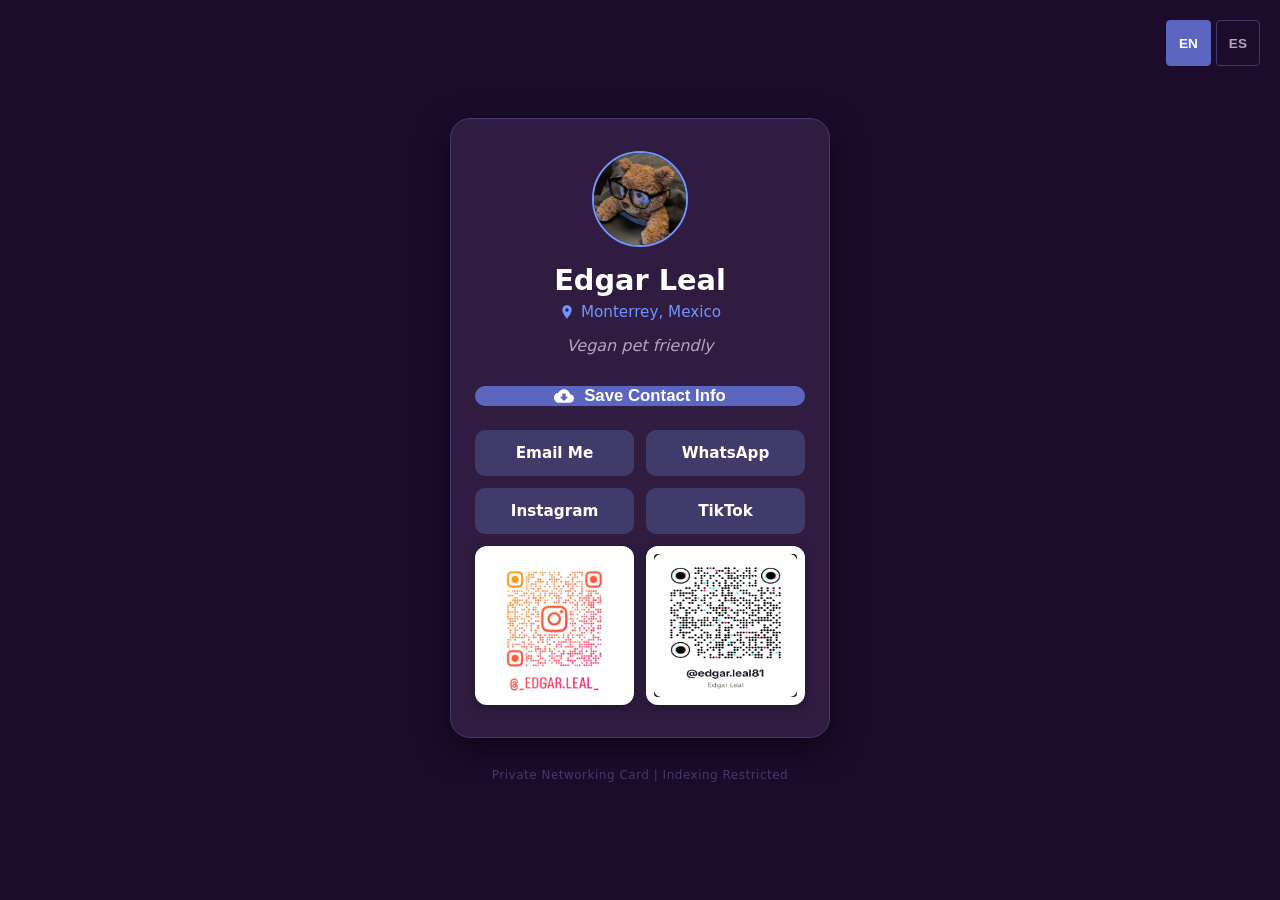
<file: index.html>
<!DOCTYPE html>
<html lang="en">
<head>
  <meta charset="US-ASCII">
  <meta http-equiv="Content-Security-Policy" content="default-src 'self'; style-src 'self' 'unsafe-inline'; script-src 'self' 'unsafe-inline'; data:;">
  <meta name="viewport" content="width=device-width, initial-scale=1.0">
  <title>Edgar Leal | Digital Card</title>
  
  <!-- Proteccion de Privacidad Absoluta: Bloqueo de Indexacion e IA -->
  <meta name="robots" content="noindex, nofollow, noarchive">
  <meta name="googlebot" content="noindex, nofollow">
  <meta name="bingbot" content="noindex, nofollow">
  
  <!-- Meta Tags Open Graph optimizados para Apple Messages y Redes -->
  <meta property="og:title" content="Edgar Leal">
  <meta property="og:description" content="Digital Networking Card">
  <meta property="og:type" content="profile">
  
  <link rel="stylesheet" href="styles.css">
</head>
<body>

  <!-- Selector de Idioma Flotante Superior -->
  <header class="lang-container">
    <nav aria-label="Language selection">
      <button id="btn-en" class="lang-btn active" onclick="setLanguage('en')" aria-label="Change language to English">EN</button>
      <button id="btn-es" class="lang-btn" onclick="setLanguage('es')" aria-label="Cambiar idioma a Espanol">ES</button>
    </nav>
  </header>

  <!-- Tarjeta Central Principal -->
  <main class="card" data-ai-content="private">
    
    <!-- Seccion de Identidad -->
    <header class="card-header">
      <div class="avatar-container" id="avatar-box">
        <!-- Iniciales por defecto. Para cambiar a foto en el futuro, reemplazar -->
        <!-- el texto por: <img src="profile.webp" alt="Edgar Leal" class="avatar-img"> -->
        <img src="./images/profile.webp" alt="Edgar Leal profile picture" class="avatar-img">
      </div>
      <h1 class="profile-name">Edgar Leal</h1>
      <div class="location-box">
        <svg class="icon-geo" viewBox="0 0 24 24" width="16" height="16" aria-hidden="true">
          <path fill="currentColor" d="M12 2C8.13 2 5 5.13 5 9c0 5.25 7 13 7 13s7-7.75 7-13c0-3.87-3.13-7-7-7zm0 9.5c-1.38 0-2.5-1.12-2.5-2.5s1.12-2.5 2.5-2.5 2.5 1.12 2.5 2.5-1.12 2.5-2.5 2.5z"/>
        </svg>
        <span id="txt-location">Monterrey, Mexico</span>
      </div>
      <p class="profile-bio" id="txt-bio">Vegan pet friendly</p>
    </header>

    <!-- Accion Principal: Descarga de Contacto Universal (vCard) -->
    <section class="action-main">
      <button id="btn-vcard" class="vcard-download-btn" onclick="downloadVCard()">
        <svg class="icon-download" viewBox="0 0 24 24" width="20" height="20" aria-hidden="true">
          <path fill="currentColor" d="M19.35 10.04C18.67 6.59 15.64 4 12 4 9.11 4 6.6 5.64 5.35 8.04 2.34 8.36 0 10.91 0 14c0 3.31 2.69 6 6 6h13c2.76 0 5-2.24 5-5 0-2.64-2.05-4.78-4.65-4.96zM17 13l-5 5-5-5h3V9h4v4h3z"/>
        </svg>
        <span id="txt-vcard-btn">Save Contact Info</span>
      </button>
    </section>

    <!-- Retricula de Enlaces de Comunicacion Directa (1 Clic) -->
    <nav class="links-grid" aria-label="Contact links">
      
      <!-- Mailto Direct Link -->
      <div class="grid-item-container">
        <a href="mailto:edgarhlealb@gmail.com" class="grid-item">
          <span class="item-text" id="txt-email-btn">Email Me</span>
        </a>
      </div>

      <!-- WhatsApp Direct Link -->
      <div class="grid-item-container">
        <a href="https://wa.me/528111770317" class="grid-item" target="_blank" rel="noopener nofollow">
          <span class="item-text">WhatsApp</span>
        </a>
      </div>

      <!-- Instagram Direct Link con Guiones Bajos Integrados -->
      <div class="grid-item-container"> 
        <a href="https://www.instagram.com/_edgar.leal_/" class="grid-item" target="_blank" rel="noopener nofollow">
          <span class="item-text">Instagram</span>
        </a>
        <img src="./images/Instagram.webp" alt="Instagram QR" class="qr-display-img">
      </div>

      <!-- TikTok Direct Link -->
      <div class="grid-item-container"> 
      <a href="https://www.tiktok.com/@edgar.leal81" class="grid-item" target="_blank" rel="noopener nofollow">
          <span class="item-text">TikTok</span>
        </a>
        <img src="./images/TikTok.webp" alt="TikTok QR" class="qr-display-img">
      </div>


    </nav>
  </main>

  <!-- Footer de Privacidad Descriptivo Explicito -->
  <footer class="footer-container">
    <p id="txt-footer">Private Networking Card | Indexing Restricted</p>
  </footer>

  <script src="app.js" defer></script>
</body>
</html>
</file>
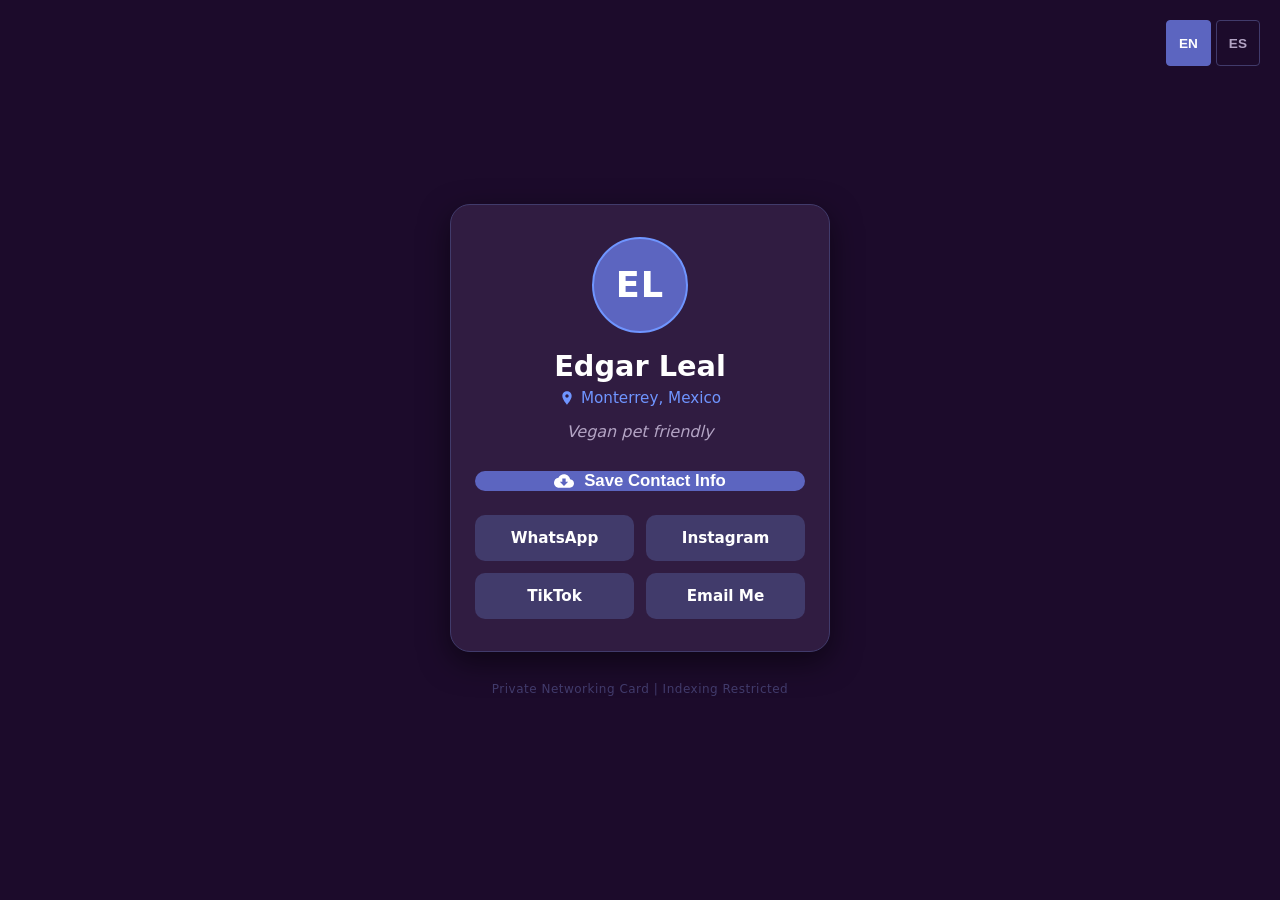
<file: gemini-code-1783290074422.html>
<!DOCTYPE html>
<html lang="en">
<head>
  <meta charset="US-ASCII">
  <meta name="viewport" content="width=device-width, initial-scale=1.0">
  <title>Edgar Leal | Digital Card</title>
  
  <!-- Proteccion de Privacidad Absoluta: Bloqueo de Indexacion e IA -->
  <meta name="robots" content="noindex, nofollow, noarchive">
  <meta name="googlebot" content="noindex, nofollow">
  <meta name="bingbot" content="noindex, nofollow">
  
  <!-- Meta Tags Open Graph optimizados para Apple Messages y Redes -->
  <meta property="og:title" content="Edgar Leal">
  <meta property="og:description" content="Digital Networking Card">
  <meta property="og:type" content="profile">
  
  <link rel="stylesheet" href="styles.css">
</head>
<body>

  <!-- Selector de Idioma Flotante Superior -->
  <header class="lang-container">
    <nav aria-label="Language selection">
      <button id="btn-en" class="lang-btn active" onclick="setLanguage('en')" aria-label="Change language to English">EN</button>
      <button id="btn-es" class="lang-btn" onclick="setLanguage('es')" aria-label="Cambiar idioma a Espanol">ES</button>
    </nav>
  </header>

  <!-- Tarjeta Central Principal -->
  <main class="card" data-ai-content="private">
    
    <!-- Seccion de Identidad -->
    <header class="card-header">
      <div class="avatar-container" id="avatar-box">
        <!-- Iniciales por defecto. Para cambiar a foto en el futuro, reemplazar -->
        <!-- el texto por: <img src="profile.webp" alt="Edgar Leal" class="avatar-img"> -->
        <span class="avatar-text">EL</span>
      </div>
      <h1 class="profile-name">Edgar Leal</h1>
      <div class="location-box">
        <svg class="icon-geo" viewBox="0 0 24 24" width="16" height="16" aria-hidden="true">
          <path fill="currentColor" d="M12 2C8.13 2 5 5.13 5 9c0 5.25 7 13 7 13s7-7.75 7-13c0-3.87-3.13-7-7-7zm0 9.5c-1.38 0-2.5-1.12-2.5-2.5s1.12-2.5 2.5-2.5 2.5 1.12 2.5 2.5-1.12 2.5-2.5 2.5z"/>
        </svg>
        <span id="txt-location">Monterrey, Mexico</span>
      </div>
      <p class="profile-bio" id="txt-bio">Vegan pet friendly</p>
    </header>

    <!-- Accion Principal: Descarga de Contacto Universal (vCard) -->
    <section class="action-main">
      <button id="btn-vcard" class="vcard-download-btn" onclick="downloadVCard()">
        <svg class="icon-download" viewBox="0 0 24 24" width="20" height="20" aria-hidden="true">
          <path fill="currentColor" d="M19.35 10.04C18.67 6.59 15.64 4 12 4 9.11 4 6.6 5.64 5.35 8.04 2.34 8.36 0 10.91 0 14c0 3.31 2.69 6 6 6h13c2.76 0 5-2.24 5-5 0-2.64-2.05-4.78-4.65-4.96zM17 13l-5 5-5-5h3V9h4v4h3z"/>
        </svg>
        <span id="txt-vcard-btn">Save Contact Info</span>
      </button>
    </section>

    <!-- Retricula de Enlaces de Comunicacion Directa (1 Clic) -->
    <nav class="links-grid" aria-label="Contact links">
      
      <!-- WhatsApp Direct Link -->
      <a href="https://wa.me/528111770317" class="grid-item" target="_blank" rel="noopener nofollow">
        <span class="item-text">WhatsApp</span>
      </a>

      <!-- Instagram Direct Link con Guiones Bajos Integrados -->
      <a href="https://www.instagram.com/_edgar.leal_/" class="grid-item" target="_blank" rel="noopener nofollow">
        <span class="item-text">Instagram</span>
      </a>

      <!-- TikTok Direct Link -->
      <a href="https://www.tiktok.com/@edgar.leal81" class="grid-item" target="_blank" rel="noopener nofollow">
        <span class="item-text">TikTok</span>
      </a>

      <!-- Mailto Direct Link -->
      <a href="mailto:edgarhlealb@gmail.com" class="grid-item">
        <span class="item-text" id="txt-email-btn">Email Me</span>
      </a>

    </nav>
  </main>

  <!-- Footer de Privacidad Descriptivo Explicito -->
  <footer class="footer-container">
    <p id="txt-footer">Private Networking Card | Indexing Restricted</p>
  </footer>

  <script src="app.js" defer></script>
</body>
</html>
</file>
<file: styles.css>
/* ==========================================================================
   RESET GENERAL Y VARIABLES DE LA PALETA ORIGINAL
   ========================================================================== */
* {
  margin: 0;
  padding: 0;
  box-sizing: border-box;
}

:root {
  --bg-main: #1C0B2B;
  --bg-card: #301C41;
  --bg-element: #413B6B;
  --bg-accent: #5C65C0;
  --text-highlight: #6F95FF;
  --text-light: #FFFFFF;
  --text-muted: #B3A4C4;
}

body {
  font-family: system-ui, -apple-system, BlinkMacSystemFont, "Segoe UI", Roboto, Helvetica, Arial, sans-serif;
  background-color: var(--bg-main);
  color: var(--text-light);
  min-height: 100vh;
  display: flex;
  flex-direction: column;
  justify-content: center;
  align-items: center;
  padding: 20px;
  overflow-x: hidden;
  -webkit-font-smoothing: antialiased;
}

/* ==========================================================================
   HEADER / SELECTOR DE IDIOMA FLOTANTE
   ========================================================================== */
.lang-container {
  position: absolute;
  top: 20px;
  right: 20px;
  z-index: 10;
}

.lang-btn {
  background: none;
  border: 1px solid var(--bg-element);
  color: var(--text-muted);
  padding: 6px 12px;
  font-size: 0.85rem;
  font-weight: bold;
  cursor: pointer;
  border-radius: 4px;
  transition: background-color 0.2s, color 0.2s;
}

.lang-btn.active {
  background-color: var(--bg-accent);
  color: var(--text-light);
  border-color: var(--bg-accent);
}

/* ==========================================================================
   ESTRUCTURA DE LA TARJETA PRINCIPAL (CARD CONTAINER)
   ========================================================================== */
.card {
  background-color: var(--bg-card);
  width: 100%;
  max-width: 380px;
  border-radius: 20px;
  padding: 32px 24px;
  border: 1px solid var(--bg-element);
  box-shadow: 0 10px 30px rgba(0, 0, 0, 0.5);
  text-align: center;
}

.card-header {
  display: flex;
  flex-direction: column;
  align-items: center;
  margin-bottom: 28px;
}

/* Avatar adaptable para Iniciales o Imagen Futura */
.avatar-container {
  width: 96px;
  height: 96px;
  border-radius: 50%;
  background-color: var(--bg-accent);
  display: flex;
  justify-content: center;
  align-items: center;
  margin-bottom: 16px;
  border: 2px solid var(--text-highlight);
  overflow: hidden;
}

.avatar-text {
  font-size: 2.2rem;
  font-weight: bold;
  color: var(--text-light);
  letter-spacing: 1px;
}

.avatar-img {
  width: 100%;
  height: 100%;
  object-fit: cover;
}

.profile-name {
  font-size: 1.8rem;
  font-weight: 700;
  color: var(--text-light);
  margin-bottom: 6px;
}

.location-box {
  display: flex;
  align-items: center;
  gap: 6px;
  color: var(--text-highlight);
  font-size: 0.95rem;
  margin-bottom: 14px;
}

.icon-geo {
  flex-shrink: 0;
}

.profile-bio {
  font-size: 1rem;
  color: var(--text-muted);
  font-style: italic;
  line-height: 1.4;
}

/* ==========================================================================
   BOTON DE ACCION PRINCIPAL (DOWNLOAD VCARD)
   ========================================================================== */
.action-main {
  margin-bottom: 24px;
}

.vcard-download-btn {
  width: 100%;
  background-color: var(--bg-accent);
  color: var(--text-light);
  border: none;
  border-radius: 12px;
  font-size: 1.05rem;
  font-weight: 700;
  cursor: pointer;
  display: flex;
  justify-content: center;
  align-items: center;
  gap: 10px;
  transition: transform 0.2s cubic-bezier(0.16, 1, 0.3, 1), opacity 0.2s;
}

.icon-download {
  flex-shrink: 0;
}

/* ==========================================================================
   RETICULA DE ACCESOS DIRECTOS (GRID LINKS)
   ========================================================================== */
   .links-grid {
    display: grid;
    grid-template-columns: repeat(auto-fit, minmax(140px, 1fr));
    gap: 12px;
  }

.grid-item {
  background-color: var(--bg-element);
  color: var(--text-light);
  text-decoration: none;
  border-radius: 10px;
  font-size: 0.95rem;
  font-weight: 600;
  display: flex;
  justify-content: center;
  align-items: center;
  transition: transform 0.2s cubic-bezier(0.16, 1, 0.3, 1), background-color 0.2s;
  border: 1px solid transparent;
}

/* ==========================================================================
   OPTIMIZACION DE ENTRADAS UNIVERSALES (INTERACTION MEDIA QUERIES)
   ========================================================================== */
/* Optimizacion de areas de clic tactiles (Minimo 48px segun manual) */
@media (pointer: coarse) {
  .vcard-download-btn,
  .grid-item {
    min-height: 50px;
    padding: 14px;
  }
  .lang-btn {
    min-height: 44px;
    padding: 10px 16px;
  }
}

/* Efectos fluidos acelerados por hardware para uso con Mouse */
@media (pointer: fine) {
  .vcard-download-btnh,
  .grid-item,
  .lang-btn {
    min-height: 46px;
    padding: 12px;
  }
  
  .vcard-download-btn:hover {
    opacity: 0.95;
    transform: translateY(-2px);
  }

  .grid-item:hover {
    background-color: var(--bg-accent);
    border-color: var(--text-highlight);
    transform: translateY(-2px);
  }
  
  .lang-btn:hover {
    border-color: var(--text-highlight);
  }
}

/* Accesibilidad Nativa: Indicadores de foco claros mediante teclado */
.vcard-download-btn:focus-visible,
.grid-item:focus-visible,
.lang-btn:focus-visible {
  outline: 3px solid var(--text-highlight);
  outline-offset: 2px;
}

/* ==========================================================================
   FOOTER CONTAINER
   ========================================================================== */
.footer-container {
  margin-top: 30px;
  text-align: center;
}

.footer-container p {
  font-size: 0.75rem;
  color: var(--bg-element);
  letter-spacing: 0.5px;
}

/* ==========================================================================
   NUEVO: CONTENEDORES Y CODIGOS QR RESPONSIVOS
   ========================================================================== */
   .grid-item-container {
    display: flex;
    flex-direction: column;
    align-items: center;
    gap: 12px; /* Margen de separacion vertical optimo */
  }
    
  /* Forzar que el enlace ocupe todo el ancho disponible en su columna de la cuadricula */
  .grid-item-container .grid-item {
    width: 100%;
  }
    
  .qr-display-img {
    display: block;
    
    /* Tamaño fluido y responsivo controlado:
       - Mínimo: 120px (evita que se vuelva ilegible en pantallas chicas)
       - Preferido: 15vw (escala fluidamente con el ancho de la pantalla)
       - Máximo: 240px (evita que se desborde o se vea gigante en monitores grandes)
    */
    width: clamp(120px, 15vw, 240px);
    max-width: 100%;
    height: auto; /* Permite que el aspecto ratio controle la altura automáticamente */
    aspect-ratio: 1 / 1; /* Garantiza la proporción perfecta 1:1 indispensable para QR */
    
    border-radius: 12px;
    background-color: #FFFFFF; /* Fondo de alto contraste indispensable para el escáner */
    padding: 8px;              /* Zona de amortiguación (quiet zone) del código QR */
    box-shadow: 0 4px 12px rgba(0, 0, 0, 0.3);
    box-sizing: border-box;    /* Asegura que el padding no altere las dimensiones del clamp */
  }
  
  /* Efecto sutil al pasar el cursor */
  @media (pointer: fine) {
    .qr-display-img:hover {
      transform: scale(1.03);
    }
  }
</file>
